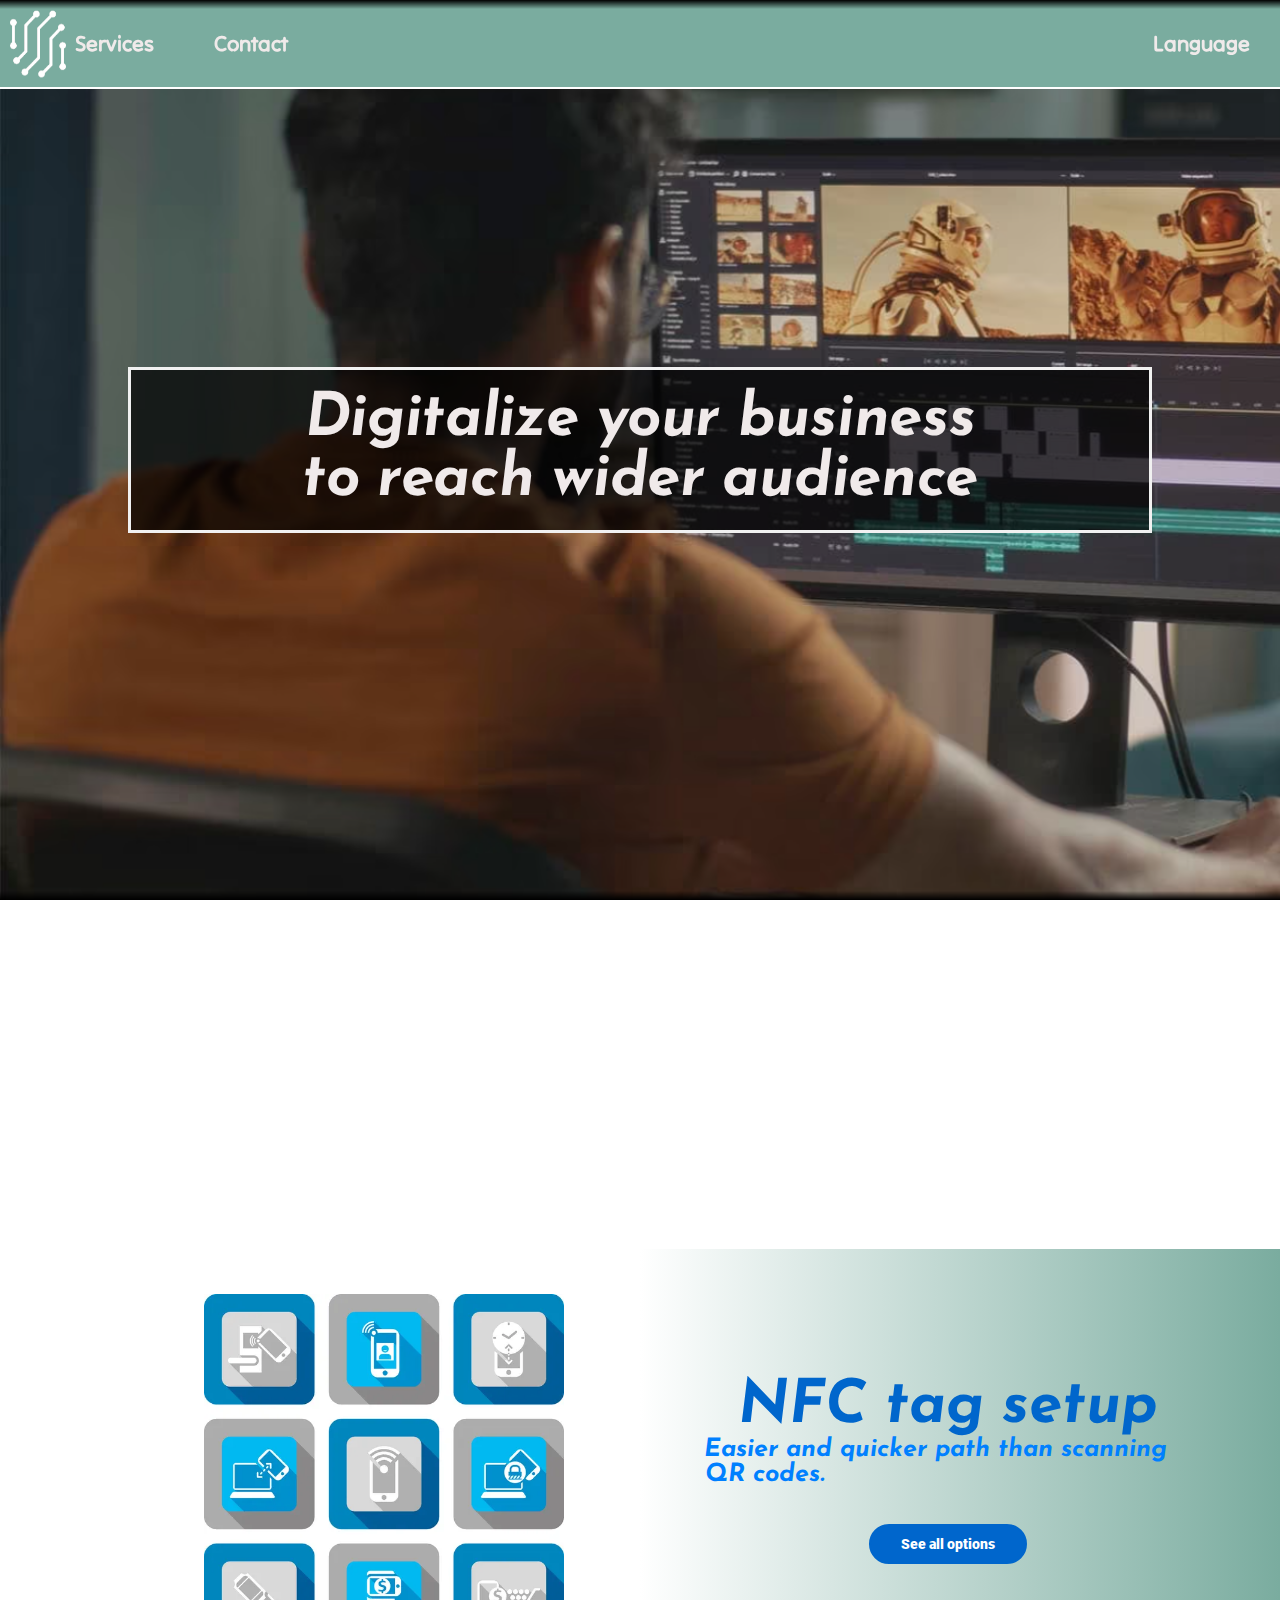
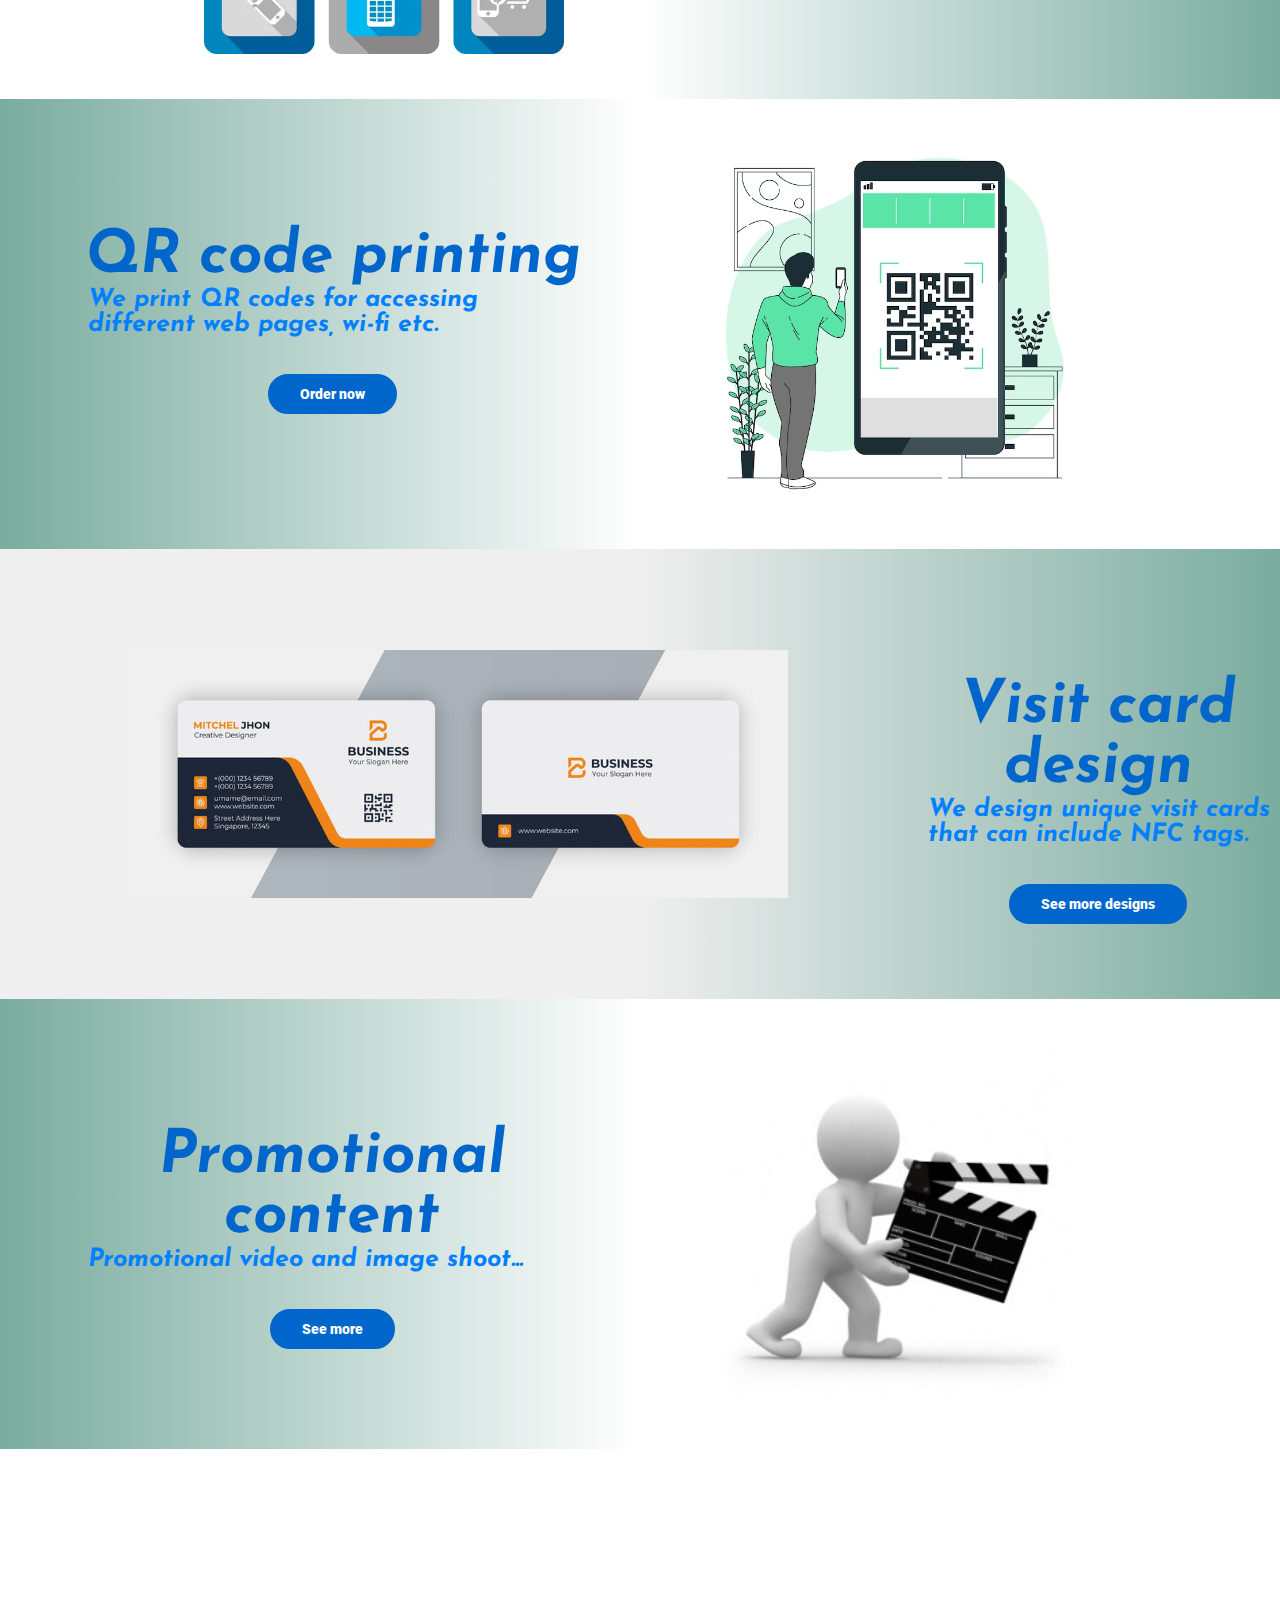
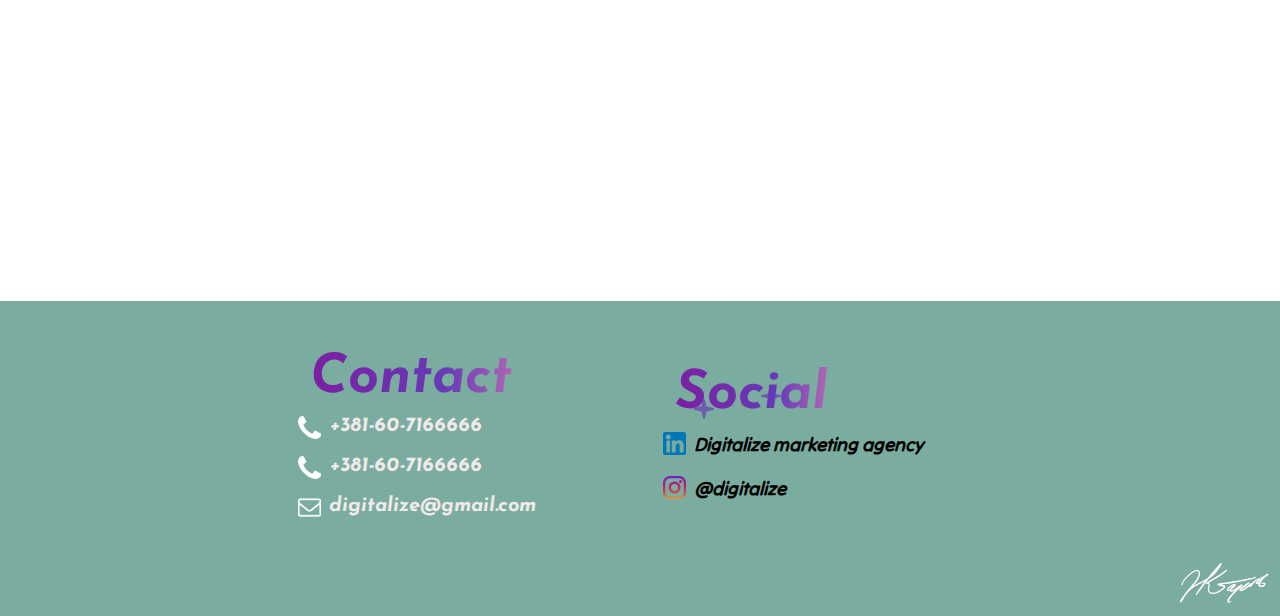
<file: index.html>
<!DOCTYPE html>
<html lang="en">
    <head>
        <link rel="stylesheet" href="style.css">
        <meta charset="UTF-8">
        <meta http-equiv="X-UA-Compatible" content="IE=edge">
        <meta name="viewport" content="width=device-width, initial-scale=1.0">
        <title> Digitalize </title>
    </head>

    <body>
        <!-- Effects -->
        <div class="logo menustrip" style="height: 7.5vh; width: auto; border-bottom: none;">
            <ul style="float: left; height: 7.5vh; margin: 0; padding: 0;">
                <li style="margin: 0; padding: 0;"><a href="index.html"><img src="slike/logo-net.png" style="height: 7.5vh;"></a>
                    <div class="submenu" style="margin-top: 0;">
                        <ul>
                            <li style="text-align: left;"><a href="plans.html">Plans</a></li>
                            <li style="text-align: left;"><a href="about.html">About us</a></li>
                            <li style="text-align: left;"><a href="portfolio.html">Portfolio</a></li>
                        </ul>
                    </div>
                </li>
            </ul>
        </div>
        <div class="topGradient">
        </div>
        <div class="bottomGradient">
        </div>

        <!-- Menustrip -->
        <div class="menustrip boja1">
            <ul>
                <li><a href="#"> Services </a>
                <div class="submenu">
                    <ul>
                    <li class="hoverme"><a href="#"> Online</a>
                        <div class="submenu1">
                            <ul>
                            <li> <img src="slike/ikonice/website2.png" class="ikona" style="height: 42px;"> <a href="#">Website design</a></li>
                            <li> <img src="slike/ikonice/social-media.png" class="ikona" style="height: 44px;"> <a href="#">Social media</a></li>
                            <li> <img src="slike/ikonice/photoshop.png" class="ikona" style="height: 40px;"> <a href="#">Digital design</a></li>
                            <li> <img src="slike/ikonice/visiting-card.png" class="ikona" style="height: 42px;"> <a href="#">Visit card design</a></li>
                            </ul>
                        </div>
                    </li>
                    <li class="hoverme"><a href="#">In person</a>
                        <div class="submenu1">
                            <ul>
                            <li> <img src="slike/ikonice/camera.png" class="ikona" style="height: 42px;"> <a href="#">Photo shooting</a> </li>
                            <li> <img src="slike/ikonice/video-camera.png" class="ikona" style="height: 42px;"> <a href="#">Video filming</a> </li>
                            <li> <img src="slike/ikonice/nfc-logo.png" class="ikona" style="height: 42px;"> <a href="#">NFC tag setup</a></li>
                            <li> <img src="slike/ikonice/qr-printing.png" class="ikona" style="height: 42px;"> <a href="#">QR code printing</a></li>
                            </ul>
                        </div>
                    </li>
                    </ul>
                </div>
                </li>
                <li><a href="#"> Contact </a>
                </li>
            </ul>
            <ul style="float: right;">
                <li><a href="#">Language</a>
                    <div class="submenu" style="position: absolute; right: 15px;">
                        <ul>
                            <li class="hoverme"> <img src="slike/ikonice/united-kingdom.png" class="ikona" style="height: 26px;"><a href="index.html">English</a></li>
                            <li class="hoverme"> <img src="slike/ikonice/serbia.png" class="ikona" style="height: 26px;"><a href="index-srpski.html">Serbian</a></li>
                        </ul>
                    </div>
                </li>
            </ul>
        </div>

        <!-- Body 1 -->
        <div class="slikaDiv pozadina slikaBg1" style="background-size: cover;">
            <div class="drzacDiv" style="height: 40vh;">
                <div class="kutija">
                    <h2 data-value="Digitalize your business to reach wider audience" class="top-to-bottom"> Digitalize your business <br> to reach wider audience </h2>
                </div>
                <!--Dodati sliku-->
            </div>
            <div class="" style="height: 800px;">
            </div>
        </div>

        <!-- Body 3 -->
        <div class="drzacDiv" style="height: 50vh; background-image: linear-gradient(to right, white, white, rgb(122, 172, 159));">
            <img src="slike/stock/nfc-phone2.jpg" class="slikaElement"> 
            <div style="height: 100%; width: 40%; padding-top: 10%; padding-bottom: 10%;">
                <h2 style="color: #0066CC;"> NFC tag setup </h2>
                <p style="color: #0080ff;"> Easier and quicker path than scanning QR codes. </p>
                <button class="plavoDugme" onclick="produzetak()"> See all options </button>
            </div>
        </div>
        <div class="drzacDiv" style="height: 50vh; background-image: linear-gradient(to left, white, white, rgb(122, 172, 159));">
            <div style="height: 100%; width: 40%; padding-top: 10%; padding-bottom: 10%;">
                <h2 style="color: #0066CC;"> QR code printing </h2>
                <p style="color: #0080ff;"> We print QR codes for accessing different web pages, wi-fi etc. </p>
                <button class="plavoDugme" onclick="produzetak()"> Order now </button>
            </div>
            <img src="slike/stock/qr-code2.avif" class="slikaElement"> 
        </div>
        </div>
		<div class="drzacDiv" style="height: 50vh; background-image: linear-gradient(to right, #efefef, #efefef, rgb(122, 172, 159));">
            <img src="slike/stock/card2.jpg" class="slikaElement" style="height: 55%;"> 
            <div style="height: 100%; width: 40%; padding-top: 10%; padding-bottom: 10%;">
                <h2 style="color: #0066CC;"> Visit card design </h2>
                <p style="color: #0080ff;"> We design unique visit cards that can include NFC tags.</p>
                <button class="plavoDugme" onclick="produzetak()"> See more designs </button>
            </div>
        </div>
        <div class="drzacDiv" style="height: 50vh; background-image: linear-gradient(to left, white, white, rgb(122, 172, 159));">
            <div style="height: 100%; width: 40%; padding-top: 10%; padding-bottom: 10%;">
                <h2 style="color: #0066CC;"> Promotional content </h2>
                <p style="color: #0080ff;"> Promotional video and image shoot... </p>
                <button class="plavoDugme" onclick="produzetak()"> See more </button>
            </div>
            <img src="slike/stock/video1.jpg" class="slikaElement"> 
        </div>

        <!-- Body 3 -->
		<div class="slikaDiv pozadina slika3">
            
            <div class="" style="height: 50vh;">
            </div>
        

        <!-- Footer -->
        <div class="footer boja1" style="height: auto;">
            <div class="footerInfo">
                <h3>
                    <span class="magic">
                    <span class="magic-text">Contact</span>
                    </span>
                </h3>
                <img src="slike/ikonice/phone-white.png" class="ikona"> 
                <h4>+381-60-7166666</h4>
                <img src="slike/ikonice/phone-white.png" class="ikona"> 
                <h4>+381-60-7166666</h4>
                <img src="slike/ikonice/mail-white.png" class="ikona">  
                <h4>digitalize@gmail.com</a></h4>
            </div>
            <div class="footerInfo">
                <h3><span class="magic">
                    <span class="magic-star">
                      <svg viewBox="0 0 512 512">
                      <path d="M512 255.1c0 11.34-7.406 20.86-18.44 23.64l-171.3 42.78l-42.78 171.1C276.7 504.6 267.2 512 255.9 512s-20.84-7.406-23.62-18.44l-42.66-171.2L18.47 279.6C7.406 276.8 0 267.3 0 255.1c0-11.34 7.406-20.83 18.44-23.61l171.2-42.78l42.78-171.1C235.2 7.406 244.7 0 256 0s20.84 7.406 23.62 18.44l42.78 171.2l171.2 42.78C504.6 235.2 512 244.6 512 255.1z" />
                      </svg>
                    </span>
                    <span class="magic-star">
                      <svg viewBox="0 0 512 512">
                      <path d="M512 255.1c0 11.34-7.406 20.86-18.44 23.64l-171.3 42.78l-42.78 171.1C276.7 504.6 267.2 512 255.9 512s-20.84-7.406-23.62-18.44l-42.66-171.2L18.47 279.6C7.406 276.8 0 267.3 0 255.1c0-11.34 7.406-20.83 18.44-23.61l171.2-42.78l42.78-171.1C235.2 7.406 244.7 0 256 0s20.84 7.406 23.62 18.44l42.78 171.2l171.2 42.78C504.6 235.2 512 244.6 512 255.1z" />
                      </svg>
                    </span>
                    <span class="magic-text">Social</span>
                  </span></h3>
                <img src="slike/ikonice/linkedin.png" class="ikona">
                <h4><a href="https://www.linkedin.com/in/nikolakotarenov" class="footerLink bojat2">Digitalize marketing agency</a></h4>
                <img src="slike/ikonice/instagram.png" class="ikona">  
                <h4><a href="https://www.instagram.com/cojstvocorporation/" class="footerLink bojat2">@digitalize</a></h4>
            </div>
            <div class="madeBy">
                <a href="about.html"><img src="slike/ikonice/signature-white-nobg.png" class="ikona" style="float: right; height: 60px;"></a>
            </div>
        </div>
    </div>
    <script type="text/javascript" src="scriptDuziDiv.js"> </script>
    <script type="text/javascript" src="scriptZvezdice.js"> </script>
    <!-- <script type="text/javascript" src="script.js"> </script>   -->   
    </body>
</html>
</file>
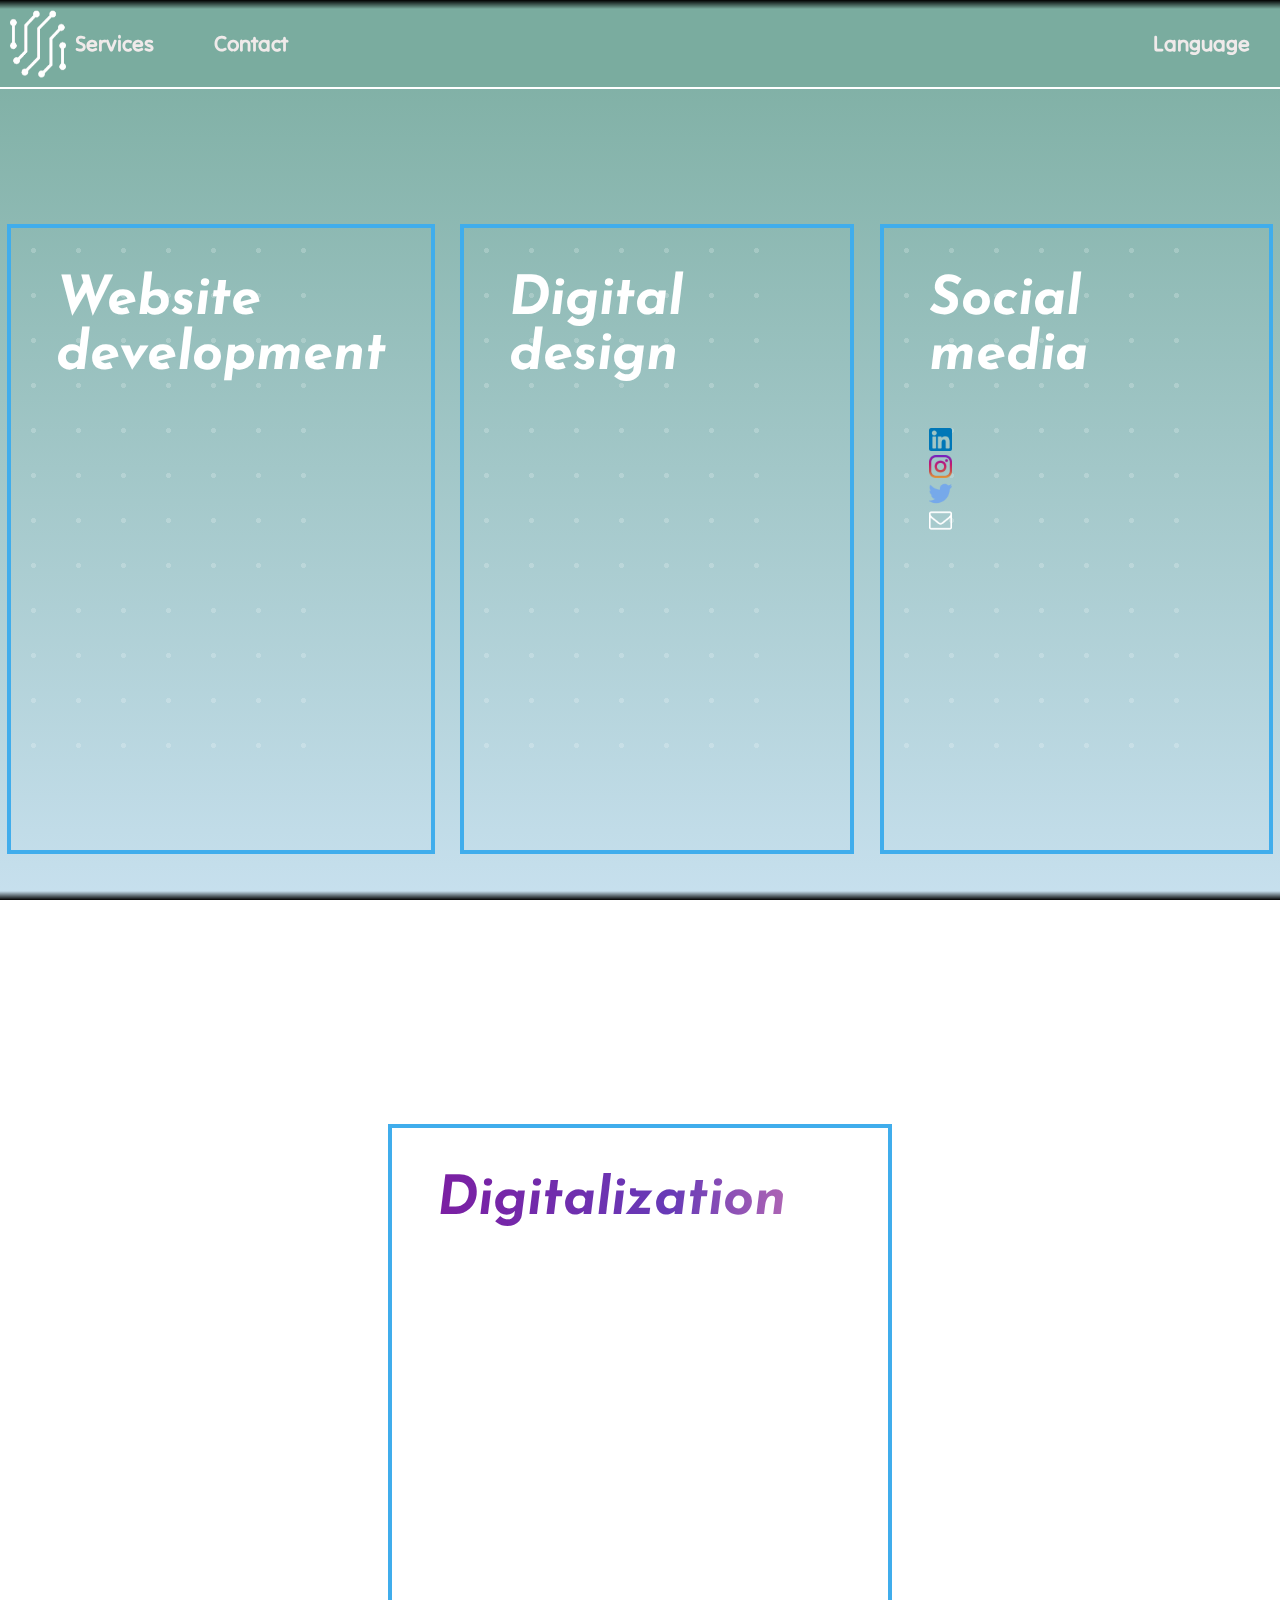
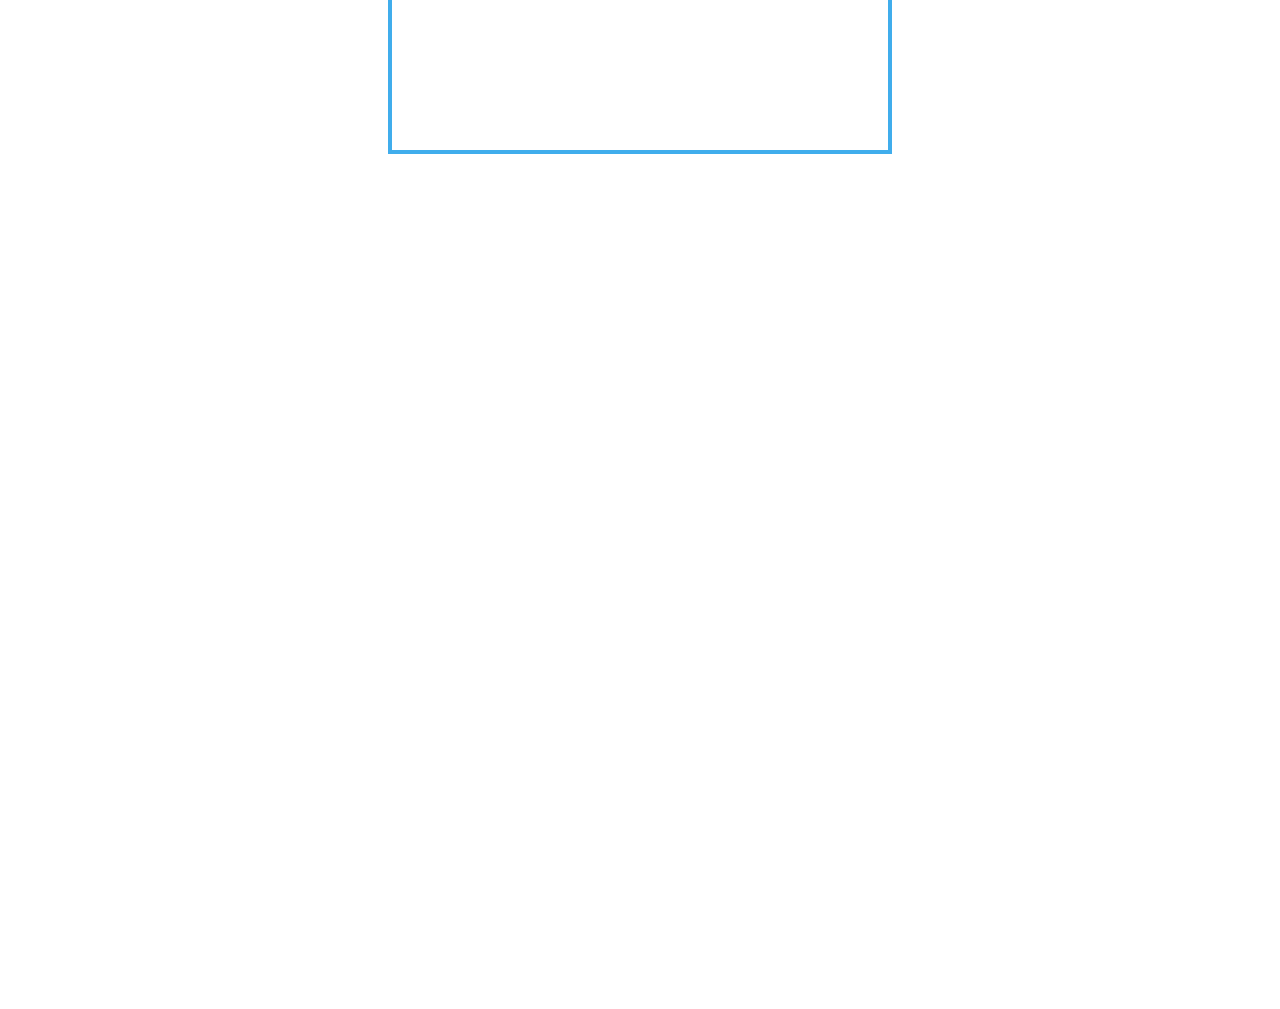
<file: plans.html>
<!DOCTYPE html>
<html lang="en">
    <head>
        <link rel="stylesheet" href="style.css">
        <meta charset="UTF-8">
        <meta http-equiv="X-UA-Compatible" content="IE=edge">
        <meta name="viewport" content="width=device-width, initial-scale=1.0">
        <title> Digitalize </title>
    </head>

    <body>
        <!-- Effects -->
        <div class="logo menustrip" style="height: 7.5vh; width: auto; border-bottom: none;">
            <ul style="float: left; height: 7.5vh; margin: 0; padding: 0;">
                <li style="margin: 0; padding: 0;"><a href="index.html"><img src="slike/logo-net.png" style="height: 7.5vh;"></a>
                    <div class="submenu" style="margin-top: 0;">
                        <ul>
                            <li style="text-align: left;"><a href="plans.html">Plans</a></li>
                            <li style="text-align: left;"><a href="about.html">About</a></li>
                            <li style="text-align: left;"><a href="portfolio.html">Portfolio</a></li>
                        </ul>
                    </div>
                </li>
            </ul>
        </div>
        <div class="topGradient">
        </div>
        <div class="bottomGradient">
        </div>

        <!-- Menustrip -->
        <div class="menustrip boja1">
            <ul>
                <li><a href="#"> Services </a>
                <div class="submenu">
                    <ul>
                    <li class="hoverme"><a href="#"> Online</a>
                        <div class="submenu1">
                            <ul>
                            <li> <img src="slike/ikonice/website2.png" class="ikona" style="height: 42px;"> <a href="#">Website design</a></li>
                            <li> <img src="slike/ikonice/social-media.png" class="ikona" style="height: 44px;"> <a href="#">Social media</a></li>
                            <li> <img src="slike/ikonice/photoshop.png" class="ikona" style="height: 40px;"> <a href="#">Digital design</a></li>
                            <li> <img src="slike/ikonice/visiting-card.png" class="ikona" style="height: 42px;"> <a href="#">Visit card design</a></li>
                            </ul>
                        </div>
                    </li>
                    <li class="hoverme"><a href="#">In person</a>
                        <div class="submenu1">
                            <ul>
                            <li> <img src="slike/ikonice/camera.png" class="ikona" style="height: 42px;"> <a href="#">Photo shooting</a> </li>
                            <li> <img src="slike/ikonice/video-camera.png" class="ikona" style="height: 42px;"> <a href="#">Video filming</a> </li>
                            <li> <img src="slike/ikonice/nfc-logo.png" class="ikona" style="height: 42px;"> <a href="#">NFC tag setup</a></li>
                            <li> <img src="slike/ikonice/qr-printing.png" class="ikona" style="height: 42px;"> <a href="#">QR code printing</a></li>
                            </ul>
                        </div>
                    </li>
                    </ul>
                </div>
                </li>
                <li><a href="#"> Contact </a>
                    <div class="submenu">
                        <ul>
                            <li class="hoverme"> <img src="slike/ikonice/linkedin.png" class="ikona"><a href="#">Linkedin</a></li>
                            <li class="hoverme"> <img src="slike/ikonice/instagram.png" class="ikona"><a href="#">Instagram</a></li>
                            <li class="hoverme"> <img src="slike/ikonice/twitter.png" class="ikona"><a href="#">Twitter</a></li>
                            <li class="hoverme"> <img src="slike/ikonice/mail-white.png" class="ikona"><a href="#">Email</a></li>
                        </ul>
                    </div>
                </li>
            </ul>
            <ul style="float: right;">
                <li><a href="#">Language</a>
                    <div class="submenu" style="position: absolute; right: 15px;">
                        <ul>
                            <li class="hoverme"> <img src="slike/ikonice/united-kingdom.png" class="ikona" style="height: 26px;"><a href="index.html">English</a></li>
                            <li class="hoverme"> <img src="slike/ikonice/serbia.png" class="ikona" style="height: 26px;"><a href="index-srpski.html">Serbian</a></li>
                        </ul>
                    </div>
                </li>
            </ul>
        </div>
    
        <!-- Body 1 -->
        <!-- Da bi uklonio transition izbrisi klasu pozadina -->
        <div class="drzacDiv pozadina" style="height: 100vh; background-image: linear-gradient(to bottom, rgb(122, 172, 159), rgb(199, 224, 238));">
            <div class="card" style="height: 70%; margin: 1%;">
                <div class="card-content">
                    <h3 class="card-title">Website development</h3>
                    <h4 class="card-subtitle"></h4>
                </div>
                <i class="fa-solid fa-hat-witch card-icon"></i>
            </div>

            <div class="card" style="height: 70%; margin: 1%;">
                <div class="card-content">
                    <h3 class="card-title">Digital design</h3>
                    <h4 class="card-subtitle"></h4>
                </div>
                <i class="fa-solid fa-hat-witch card-icon"></i>
            </div>
            <div class="card" style="height: 70%; margin: 1%;">
                <div class="card-content">
                    <h3 class="card-title">Social media</h3>
                    <h4 class="card-subtitle"></h4>
                </div>
                <i class="fa-solid fa-hat-witch card-icon"></i>
            </div>
        </div>
        <!-- Da bi uklonio transition izbrisi klasu pozadina -->
        <div class="drzacDiv pozadina" style="height: 100vh; background-image: linear-gradient(to top, rgb(122, 172, 159), rgb(199, 224, 238));">
            <div class="card" style="height: 70%; margin: 1%;">
                <div class="card-content">
                    <h3 class="card-title">
                        <span class="magic">
                        <span class="magic-text">Digitalization</span>
                        </span>
                    </h3>
                    <h4 class="card-subtitle"></h4>
                </div>
                <i class="fa-solid fa-hat-witch card-icon"></i>
            </div>
        </div>
        <div class="" style="height: 80vh;">
        </div>
        <script type="text/javascript" src="scriptCard.js"> </script>
        <!-- <script type="text/javascript" src="scriptZvezdice.js"> </script> -->  
        
    <!-- <script type="text/javascript" src="script.js"> </script>   -->   
    </body>
</html>
</file>
<file: style.css>
*
{
    padding: 0;
    margin: 0;
    box-sizing: border-box;
    color: rgb(240, 234, 234); 
    font-family: JosefinSans;
    font-size: 2vh;
}

@font-face {
  font-family: JosefinSans;
  src: url("fontovi/JosefinSans-BoldItalic.ttf");
}
@font-face {
  font-family: Kanit;
  src: url("fontovi/Kanit-Italic.ttf");
}
@font-face {
  font-family: Merriweather;
  src: url("fontovi/MerriweatherSans-Italic.ttf");
}
@font-face {
  font-family: Righteous;
  src: url("fontovi/Righteous-Regular.ttf");
}
@font-face {
  font-family: Roboto;
  src: url("fontovi/Roboto-Black.ttf");
}
@font-face {
  font-family: Righteous;
  src: url("fontovi/Righteous-Regular.ttf");
}
@font-face {
  font-family: Russo;
  src: url("fontovi/RussoOne-Regular.ttf");
}
@font-face {
  font-family: TiltNeon;
  src: url("fontovi/TiltNeon-Regular.ttf");
}
@font-face {
  font-family: YuGiOh;
  src: url("fontovi/Yu-Gi-Oh! Matrix.ttf");
}

body{
    background-color: rgb(50, 48, 52);
    background-color: rgb(255, 255, 255);
}

a{
    font-size: 2.1vh;
    font-family: TiltNeon;
}

div{
    text-align: center;
}

p{
    text-align: left;
    font-size: 30px;
    font-size: 25px;
    margin-bottom: 10px;
    margin-left: 12px;   
}

h2{
    text-align: center;
    font-weight: bolder;
    font-size: 60px;
}

h3{
    text-align: left;
    font-weight: bolder;
    font-size: 25px;
    margin-bottom: 10px;
    margin-left: 12px;   
}

h4{
    text-align: left;
    font-weight: bold;
    font-style: italic;
    font-size: 20px;

    margin-bottom: 20px;
    display: inline-flexbox;
}
span{
  font-size: 22px;
}

.menustrip
{
    text-align: left;
    border-bottom: 2px solid #fff;
    width: 100%;
    margin: 0 auto;
    z-index: 200;
}

.menustrip ul
{
    display: inline-flex;
    list-style: none;
}
.menustrip ul:first-child
{
    margin-left: 3.5vw;
}

.menustrip ul li
{
    width: auto;
    margin: 15px;
    padding: 15px;
    z-index: 200;
}


.menustrip ul li a
{
    color: rgb(240, 234, 234);
    text-decoration: none;
    font-weight: bolder;
    font-size: 2.4vh;
    z-index: 200;
}

.menustrip ul li:hover
{
    background-color:rgb(0, 0, 0, 10%);
    border-radius: 4px;
}

.submenu
{
    display: none;
}

.submenu ul li
{
    background-color: transparent;
}

.menustrip ul li:hover .submenu
{
    display:block;
    position: absolute;
    background-image: linear-gradient(rgb(122, 172, 159), rgb(122, 172, 159, 90%), rgb(122, 172, 159, 80%), rgb(122, 172, 159, 10%));

    margin-top: 15px;
    margin-left: -15px;
}

.menustrip ul li:hover .submenu ul
{
    display:block;
    margin: 10px;
}

.menustrip ul li:hover .submenu ul li
{
    width: 180px;
    padding: 10px;
    border-bottom: 1px dotted whitesmoke;
    background-color: transparent;
    border-radius: 0;
    text-align: left;
}
.submenu ul li a:hover
{
    color: rgb(29, 28, 28);
}
.menustrip ul li:hover .submenu ul li:last-child
{
    border-bottom: none;
}


.submenu1
{
    display: none;
}

.hoverme:hover .submenu1
{
    position: absolute;
    display: block;
    margin-top: -50px;
    margin-left: 170px;
    background-image: linear-gradient(rgb(122, 172, 159), rgb(122, 172, 159, 70%), rgb(122, 172, 159, 80%), rgb(122, 172, 159, 30%));
}

.submenu1 ul li a:hover
{
    color: rgb(29, 28, 28);
}

.logo{
    position:fixed;
    top: 10px;
    left: 10px;
    float: left;
    height: 8vh;
    z-index: 100;
}
.ikona{
    float: left;
    height: 23px;
    margin-right: 8px;
}

.slikaDiv{
    width: 100%;
    text-align:center; 
  /*  display: inline-block;*/
    white-space:nowrap;
    background-size:cover;
    background-repeat: no-repeat;
}

.drzacDiv{
    display: flex;
    align-items: center;
    justify-content: center;
}

.kutija{    
    background-color: rgba(0,0,0, 70%); /* Black w/opacity/see-through */
    color: white;
    font-weight: bold;
    border: 3px solid #f1f1f1;
    position: absolute;
    top: 50%;
    left: 50%;
    transform: translate(-50%, -50%);
    z-index: 2;
    width: 80%;
    padding: 20px;
    text-align: center;
}

.plavoDugme
{
    margin-top: 3vh;
font-family: Roboto, sans-serif;
font-weight: 0;
font-size: 14px;
color: #fff;
background-color: #0066CC;
padding: 10px 30px;
border: 2px solid #0066cc;
box-shadow: rgb(0, 0, 0) 0px 0px 0px 0px;
border-radius: 50px;
transition : 1000ms;
transform: translateY(0);
align-items: center;
cursor: pointer;
}

.plavoDugme:hover
{
transition : 1000ms;
padding: 10px 50px;
transform : translateY(-0px);
background-color: #fff;
color: #0066cc;
border: solid 2px #0066cc;
}

.top-to-bottom {
    animation: 0.4s top-to-bottom forwards;
    letter-spacing: -.005em;
} 
@keyframes top-to-bottom {
from {
transform: translateY(-48px);
}
to {
transform: translateY(0);
}
}

:root {  
    --purple: rgb(123, 31, 162);
    --violet: rgb(103, 58, 183);
    --pink: rgb(244, 143, 177);
  }
  
  @keyframes background-pan {
    from {
      background-position: 0% center;
    }
    
    to {
      background-position: -200% center;
    }
  }
  
  @keyframes scale {
    from, to {
      transform: scale(0);
    }
    
    50% {
      transform: scale(1);
    }
  }
  
  @keyframes rotate {
    from {
      transform: rotate(0deg);
    }
    
    to {
      transform: rotate(180deg);
    }
  }
  
  h3 > .magic {
    display: inline-block;
    position: relative;
  }
  
  h3 > .magic > .magic-star {
    --size: clamp(20px, 1.5vw, 30px);
    
    animation: scale 700ms ease forwards;
    display: block;
    height: var(--size);
    left: var(--star-left);
    position: absolute;
    top: var(--star-top);
    width: var(--size);
  }
  
  h3 > .magic > .magic-star > svg {
    animation: rotate 1000ms linear infinite;
    display: block;
    opacity: 0.7;
  }
  
  h3 > .magic > .magic-star > svg > path {
    fill: var(--violet);
  }
  
  h3 > .magic > .magic-text {
    font-size: 6vmin; /* Font */
    animation: background-pan 3s linear infinite;
    background: linear-gradient(
      to right,
      var(--purple),
      var(--violet),
      var(--pink),
      var(--purple)
    );
    background-size: 200%;
    -webkit-background-clip: text;
    -webkit-text-fill-color: transparent;
    white-space: nowrap;
  }
h3 .magic .magic-text:hover
{
  cursor: default;
}

:root {
    --border: rgb(64, 173, 236);
    
    --g1: rgb(228, 150, 224);/*
    --g2: rgb(226, 167, 79);*/
    --g3: rgb(64, 173, 236);
  }
  
  .card {
    aspect-ratio: 1 / 1.6;
    border: 0.5vmin solid var(--border);
    cursor: pointer;
    position: relative;
    width: 56vmin;
  }
  
  .card:hover:before {
    background-position: 100% 100%;
    transform: scale(1.08, 1.03);
  }
  
  .card:hover > .card-content {
    background-position: -10% 0%;
  }
  
  .card:hover > .card-icon {
    color: white; 
  }
  
  .card:hover > .card-content > .card-subtitle > .card-subtitle-word {  
    opacity: 1;
    transform: translateY(0%);
    transition: opacity 0ms, transform 200ms cubic-bezier(.90, .06, .15, .90);
  }
  
  .card:before {
    background: linear-gradient(
      130deg, 
      transparent 0% 33%, 
      var(--g1) 66%, /*
      var(--g2) 83.5%, */
      var(--g3) 100%
    );
    background-position: 0% 0%;
    background-size: 300% 300%;
    content: "";
    height: 100%;
    left: 0px;
    pointer-events: none;
    position: absolute;
    top: 0px;
    transition: background-position 350ms ease, transform 350ms ease;
    width: 100%;
    z-index: 1;
  }
  
  .card-content {
    background-image: radial-gradient(
      rgba(255, 255, 255, 0.2) 8%, 
      transparent 8%
    );
    background-position: 0% 0%;
    background-size: 5vmin 5vmin;
    height: calc(100% - 10vmin);
    padding: 5vmin;
    position: relative;
    transition: background-position 350ms ease;
    width: calc(100% - 10vmin);
    z-index: 2;
  }
  
  .card-title,
  .card-subtitle {
    color: white;
    font-weight: 400;
    margin: 0px;
  }
  
  .card-title {
    font-size: 6vmin;
  }
  
  .card-subtitle {
    font-size: 3vmin;
    margin-top: 2vmin;
  }
  
  .card-subtitle-word {
    display: inline-block;
    margin: 0vmin 0.3vmin;
    opacity: 0;
    position: relative;  
    transform: translateY(40%);
    transition: none;
  }
  
  .card-icon {
    bottom: 0px;
    color: rgba(255, 255, 255, 0.5);
    font-size: 7vmin;
    left: 0px;
    margin: 5vmin;
    position: absolute;
    transition: color 250ms ease;
    z-index: 2;
  }

  @keyframes rotate {
  from {
    rotate: 0deg;
  }
  
  50% {
    scale: 1 1.5;
  }
  
  to {
    rotate: 360deg;
  }
}

#blob {
  background-color: white;
  height: 34vmax;
  aspect-ratio: 1;
  position: absolute;
  left: 50%;
  top: 50%;
  translate: -50% -50%;
  border-radius: 50%;
  background: linear-gradient(to right, rgba(65, 138, 113, 0.4), rgba(76, 58, 112, 0.4));
  filter: blur(12vmax);
  animation: rotate 20s infinite;
  opacity: 0.8;
}

#blur {
  height: 100%;
  width: 100%;
  position: absolute;
  z-index: 2;
  backdrop-filter: blur(12vmax);
}
  
.slikaElement{
    height: 80%;
    margin-left: 10%;
    margin-right: 10%;
    z-index: 100;
}

.pozadina{
    background: fixed;
}

.footer{
    border-top:  2px solid #fff;;
    width: 100%;
    text-align:center; 
    display: inline-block;
    padding-top: 30px;
}

.footerInfo{
    display:inline-block;
    width: 25%;
    margin: 20px;
    vertical-align:middle;
    opacity: 100%;
}

.footerLink{
    text-decoration: none;
    font-weight: bolder;
}
.footerLink:hover
{
  color: rgb(103, 58, 183);
}

.madeBy{
    height: 6vh;
    width: 100%;
    
    position: relative;
    bottom: 0px;
    
    text-align: right;
}

.boja1{
    background: rgb(122, 172, 159);
}
.bojag1{
    background-image: linear-gradient(black,black 60%, transparent);
}
.bojag2{
    background-image: linear-gradient(transparent,black 60%, black);
}
.bojag3{
    background-image: linear-gradient(black, transparent, transparent);
}
.bojat1{
    color: rgb(255, 189, 43);
}
.bojat2{
    color: rgb(0, 0, 0);
}

.topGradient{
    background-image: linear-gradient(black, transparent);
    position:fixed; 
    top: 0; 
    height: 1vh; 
    width: 100%;
    z-index: 200;
}
.bottomGradient{
    background-image: linear-gradient(transparent, black);
    position:fixed; 
    bottom: 0; 
    height: 1vh; 
    width: 100%;
    z-index: 200;
}
.bojah1{
    color: rgb(191, 191, 252);
}

.slikaBanner{
    background-image: url("slike/banner-new1.png");
	
}
.slikaLogo{
    background-image: url("slike/logo-net.png");
}
.slikaLogoTekst{
    background-image: url("slike/logo-text-white.png");
}

.slikaBg1{
    background-image: url("slike/stock/desktop1.png");
}
.slikaBg2{
    background-image: url("slike/stock/office-empty.jpg");
    background-repeat: no-repeat;
}
.slikaBg3{
    background-image: url("slike/stock/floating2.png");
}
.slika1{
    background-image: url("slike/stock/table.png");
    background-repeat: no-repeat;
    background-size: contain;
}
</file>
